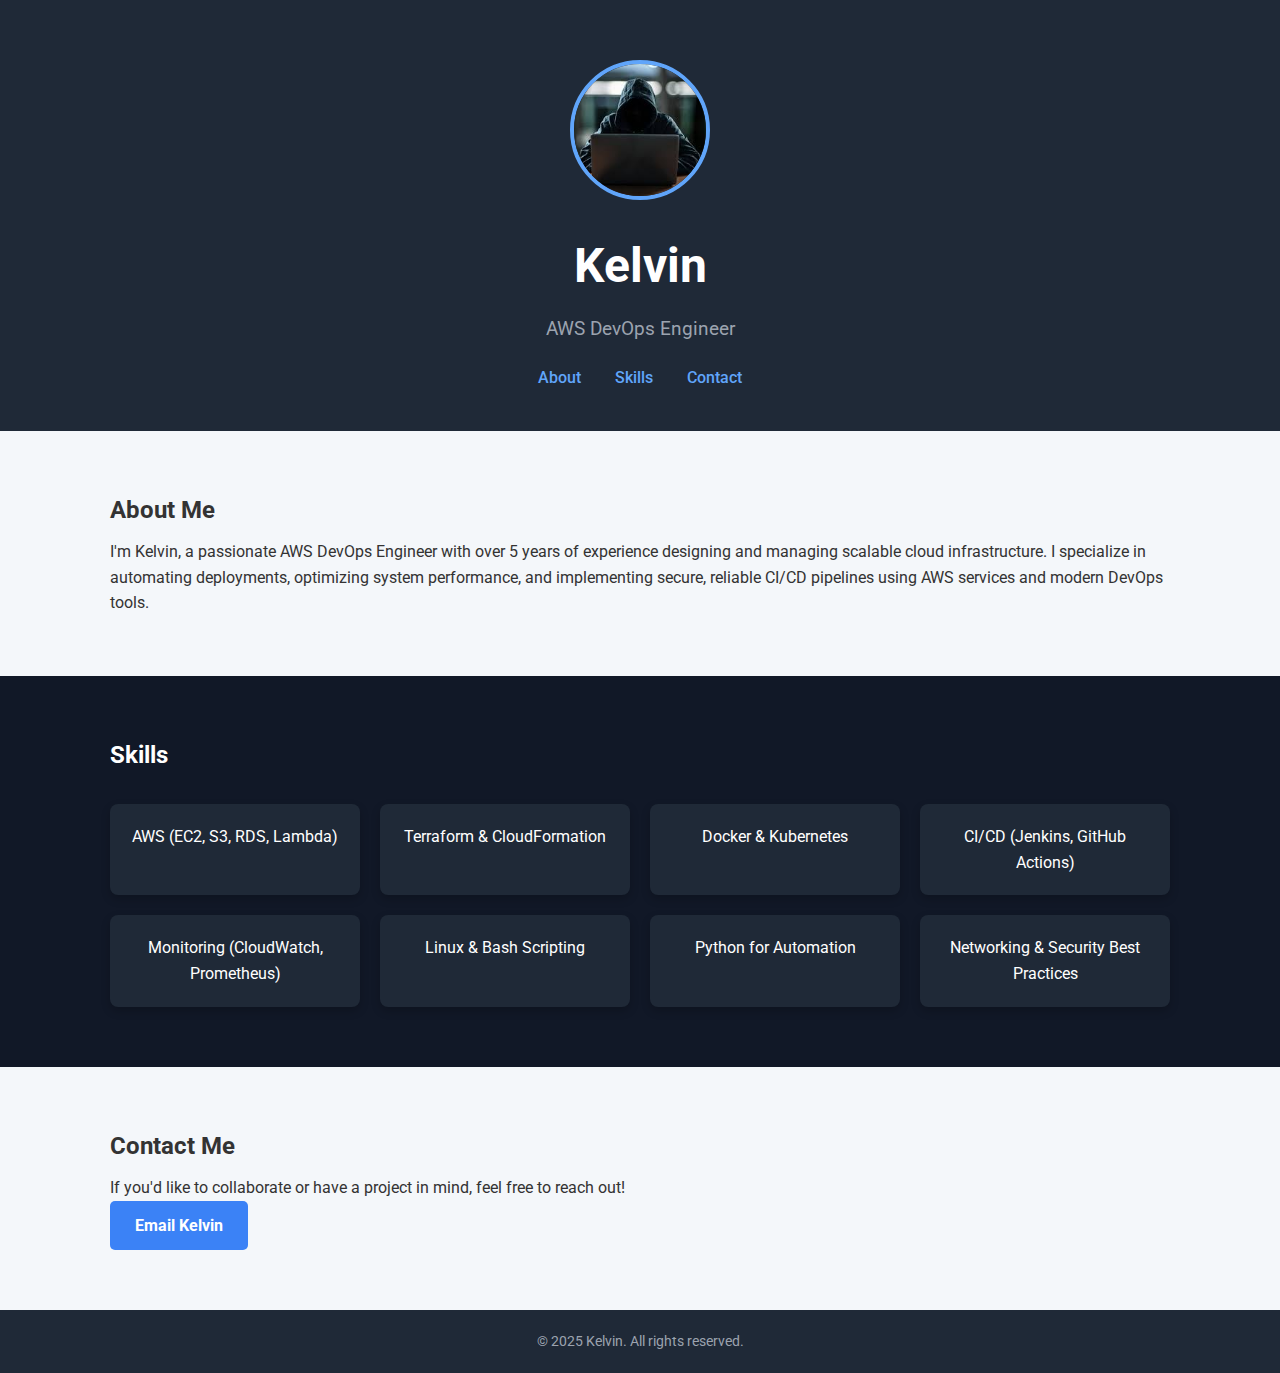
<file: hosing-website-project/web-files/index.html>
<!DOCTYPE html>
<html lang="en">
<head>
  <meta charset="UTF-8" />
  <meta name="viewport" content="width=device-width, initial-scale=1.0" />
  <title>Kelvin | AWS DevOps Engineer</title>
  <link rel="stylesheet" href="style.css" />
  <link href="https://fonts.googleapis.com/css2?family=Roboto:wght@400;700&display=swap" rel="stylesheet">
  <style>
    /* Minimal additional style for the profile image */
    .profile-photo {
      width: 140px;
      height: 140px;
      border-radius: 50%;
      object-fit: cover;
      border: 4px solid #60a5fa;
      margin-bottom: 20px;
    }
  </style>
</head>
<body>
  <header>
    <div class="container">
      <!-- Profile Photo -->
      <img src="picdevops.jpeg" alt="Kelvin Profile Photo" class="profile-photo" />
      
      <h1>Kelvin</h1>
      <p class="subtitle">AWS DevOps Engineer</p>
      <nav>
        <ul>
          <li><a href="#about">About</a></li>
          <li><a href="#skills">Skills</a></li>
          <li><a href="#contact">Contact</a></li>
        </ul>
      </nav>
    </div>
  </header>

  <section id="about" class="section">
    <div class="container">
      <h2>About Me</h2>
      <p>
        I'm Kelvin, a passionate AWS DevOps Engineer with over 5 years of experience designing and managing scalable cloud infrastructure. I specialize in automating deployments, optimizing system performance, and implementing secure, reliable CI/CD pipelines using AWS services and modern DevOps tools.
      </p>
    </div>
  </section>

  <section id="skills" class="section dark">
    <div class="container">
      <h2>Skills</h2>
      <div class="skills-grid">
        <div class="skill-card">AWS (EC2, S3, RDS, Lambda)</div>
        <div class="skill-card">Terraform & CloudFormation</div>
        <div class="skill-card">Docker & Kubernetes</div>
        <div class="skill-card">CI/CD (Jenkins, GitHub Actions)</div>
        <div class="skill-card">Monitoring (CloudWatch, Prometheus)</div>
        <div class="skill-card">Linux & Bash Scripting</div>
        <div class="skill-card">Python for Automation</div>
        <div class="skill-card">Networking & Security Best Practices</div>
      </div>
    </div>
  </section>

  <section id="contact" class="section">
    <div class="container">
      <h2>Contact Me</h2>
      <p>If you'd like to collaborate or have a project in mind, feel free to reach out!</p>
      <a href="mailto:kelvin.devops@example.com" class="btn">Email Kelvin</a>
    </div>
  </section>

  <footer>
    <div class="container">
      <p>&copy; 2025 Kelvin. All rights reserved.</p>
    </div>
  </footer>
</body>
</html>
</file>
<file: hosing-website-project/web-files/style.css>
/* ===== Reset & Base ===== */
* {
  margin: 0;
  padding: 0;
  box-sizing: border-box;
}

body {
  font-family: 'Roboto', sans-serif;
  background-color: #f4f7fa;
  color: #333;
  line-height: 1.6;
}

.container {
  max-width: 1100px;
  margin: auto;
  padding: 0 20px;
}

h1, h2 {
  font-weight: 700;
  margin-bottom: 10px;
}

/* ===== Header ===== */
header {
  background-color: #1f2937;
  color: white;
  padding: 60px 0 40px;
  text-align: center;
}

header h1 {
  font-size: 3rem;
  margin-bottom: 10px;
}

.subtitle {
  font-size: 1.2rem;
  color: #9ca3af;
}

nav ul {
  list-style: none;
  margin-top: 20px;
}

nav ul li {
  display: inline-block;
  margin: 0 15px;
}

nav ul li a {
  text-decoration: none;
  color: #60a5fa;
  font-weight: 500;
}

nav ul li a:hover {
  text-decoration: underline;
}

/* ===== Section Styling ===== */
.section {
  padding: 60px 20px;
}

.section.dark {
  background-color: #111827;
  color: white;
}

/* ===== Skills Section ===== */
.skills-grid {
  display: grid;
  grid-template-columns: repeat(auto-fit, minmax(200px, 1fr));
  gap: 20px;
  margin-top: 30px;
}

.skill-card {
  background-color: #1f2937;
  color: #ffffff;
  padding: 20px;
  border-radius: 8px;
  text-align: center;
  box-shadow: 0 4px 10px rgba(0,0,0,0.2);
  transition: transform 0.2s ease;
}

.skill-card:hover {
  transform: scale(1.05);
}

/* ===== Contact Section ===== */
.btn {
  display: inline-block;
  background-color: #3b82f6;
  color: white;
  padding: 12px 25px;
  border-radius: 5px;
  text-decoration: none;
  font-weight: bold;
  transition: background-color 0.3s ease;
}

.btn:hover {
  background-color: #2563eb;
}

/* ===== Footer ===== */
footer {
  background-color: #1f2937;
  color: #9ca3af;
  text-align: center;
  padding: 20px 0;
  font-size: 0.9rem;
}
</file>
